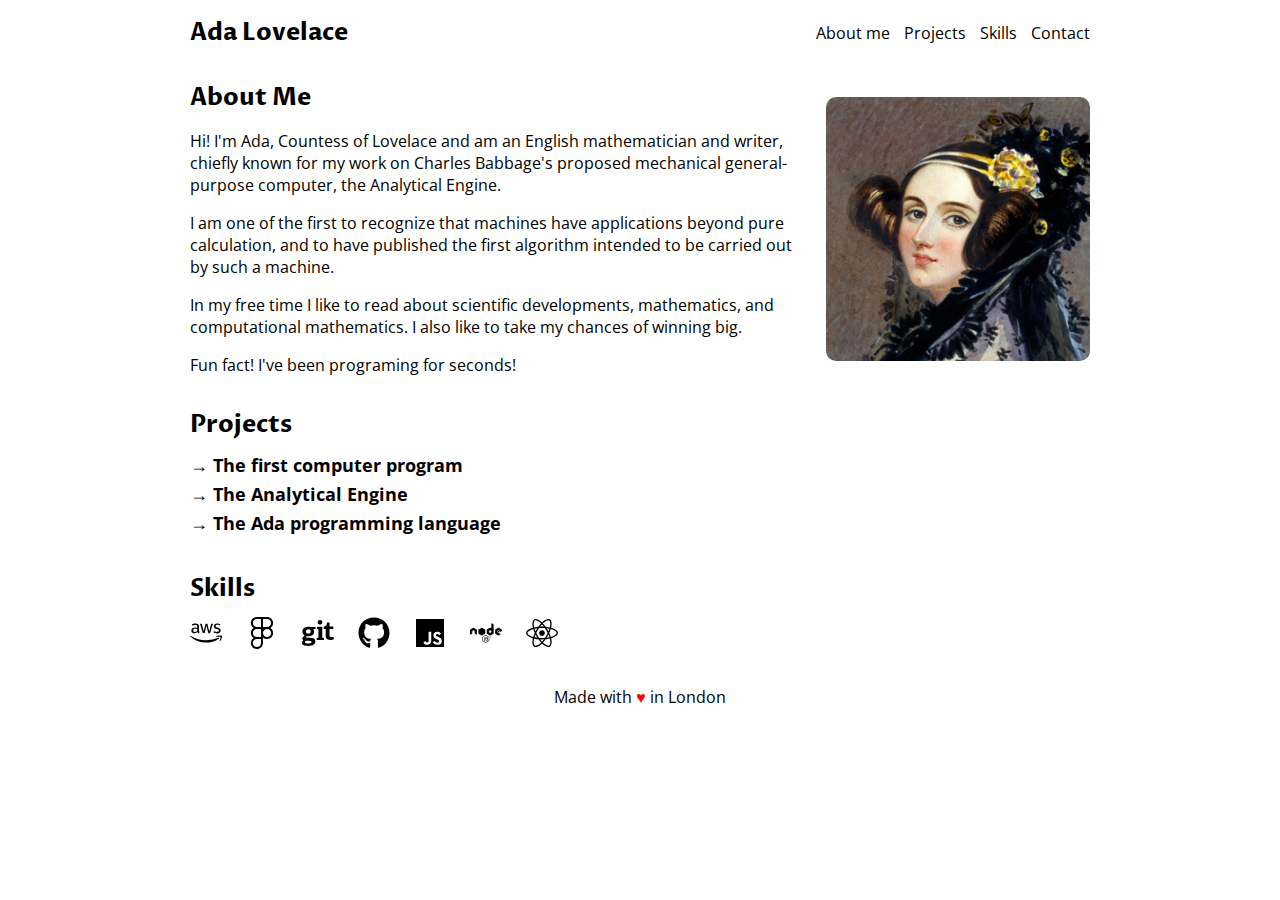
<file: index.html>
<!DOCTYPE html>
<html lang="en">
  <head>
    <meta charset="UTF-8" />
    <meta http-equiv="X-UA-Compatible" content="IE=edge" />
    <meta name="viewport" content="width=device-width, initial-scale=1.0" />
    <link rel="stylesheet" href="./style.css" />
    <title>My Portfolio</title>
  </head>
  <body>
    <!-- Header and nav -->
    <header class="container">
      <a href="#"><h1>Ada Lovelace</h1></a>
      <nav>
        <ul>
          <li><a href="#about-me">About me</a></li>
          <li><a href="#projects">Projects</a></li>
          <li><a href="#skills">Skills</a></li>
          <li><a href="./contact.html">Contact</a></li>
        </ul>
      </nav>
    </header>

    <!-- Main content -->
    <main>
      <!-- About me section -->
      <section id="about-me" class="container">
        <div class="about-me-left">
          <h2>About Me</h2>
          <p>
            Hi! I'm Ada, Countess of Lovelace and am an English mathematician
            and writer, chiefly known for my work on Charles Babbage's proposed
            mechanical general-purpose computer, the Analytical Engine.
          </p>
          <p>
            I am one of the first to recognize that machines have applications
            beyond pure calculation, and to have published the first algorithm
            intended to be carried out by such a machine.
          </p>
          <p>
            In my free time I like to read about scientific developments,
            mathematics, and computational mathematics. I also like to take my
            chances of winning big.
          </p>
          <p>
            Fun fact! I've been programing for
            <span id="time"></span> seconds!
          </p>
        </div>
        <div class="about-me-right">
          <img src="./assets/ada-lovelace.jpeg" alt="Ada Lovelace" />
        </div>
      </section>

      <!-- Projects section -->
      <section id="projects" class="container">
        <h2>Projects</h2>

        <!-- Project 1 -->
        <div id="project1">
          <h3>→ The first computer program</h3>
          <figure id="fig1" href="#">
            <img
              src="./assets/Diagram_for_the_computation_of_Bernoulli_numbers.jpg"
              alt="analytical machine"
            />
            <figcaption>
              The world's first computer program for computing Bernoulli
              numbers.
            </figcaption>
          </figure>
        </div>

        <!-- Project 2 -->
        <div id="project2">
          <h3>→ The Analytical Engine</h3>

          <figure id="fig2" href="#">
            <img
              src="./assets/analyticalmachine_babbage_london.jpg"
              alt="analytical machine"
            />
            <figcaption>
              I helped Charles Babbage on topics ranging from math to
              computation that helped the development of the Analytical Engine.
            </figcaption>
          </figure>
        </div>

        <!-- Project 3 -->
        <div id="project3">
          <h3>→ The Ada programming language</h3>

          <figure id="fig3" href="#">
            <img
              src="./assets/220px-Ada_Mascot_with_slogan.svg.png"
              alt="analytical machine"
            />
            <figcaption>
              My work inspired the United States Department of Defense to name
              their new programming language after me.
            </figcaption>
          </figure>
        </div>
      </section>

      <!-- Skills section -->
      <section id="skills" class="container">
        <h2>Skills</h2>
        <a href="#"><img src="./assets/aws.svg" alt="" /></a>
        <a href="#"><img src="./assets/figma.svg" alt="" /></a>
        <a href="#"><img src="./assets/git.svg" alt="" /></a>
        <a href="#"><img src="./assets/github.svg" alt="" /></a>
        <a href="#"><img src="./assets/js.svg" alt="" /></a>
        <a href="#"><img src="./assets/node.svg" alt="" /></a>
        <a href="#"><img src="./assets/react.svg" alt="" /></a>
      </section>

      <!-- Footer -->
      <footer class="container">
        <p>Made with <span>♥</span> in London</p>
      </footer>
    </main>

    <!-- Script -->
    <script src="./script.js"></script>
  </body>
</html>
</file>
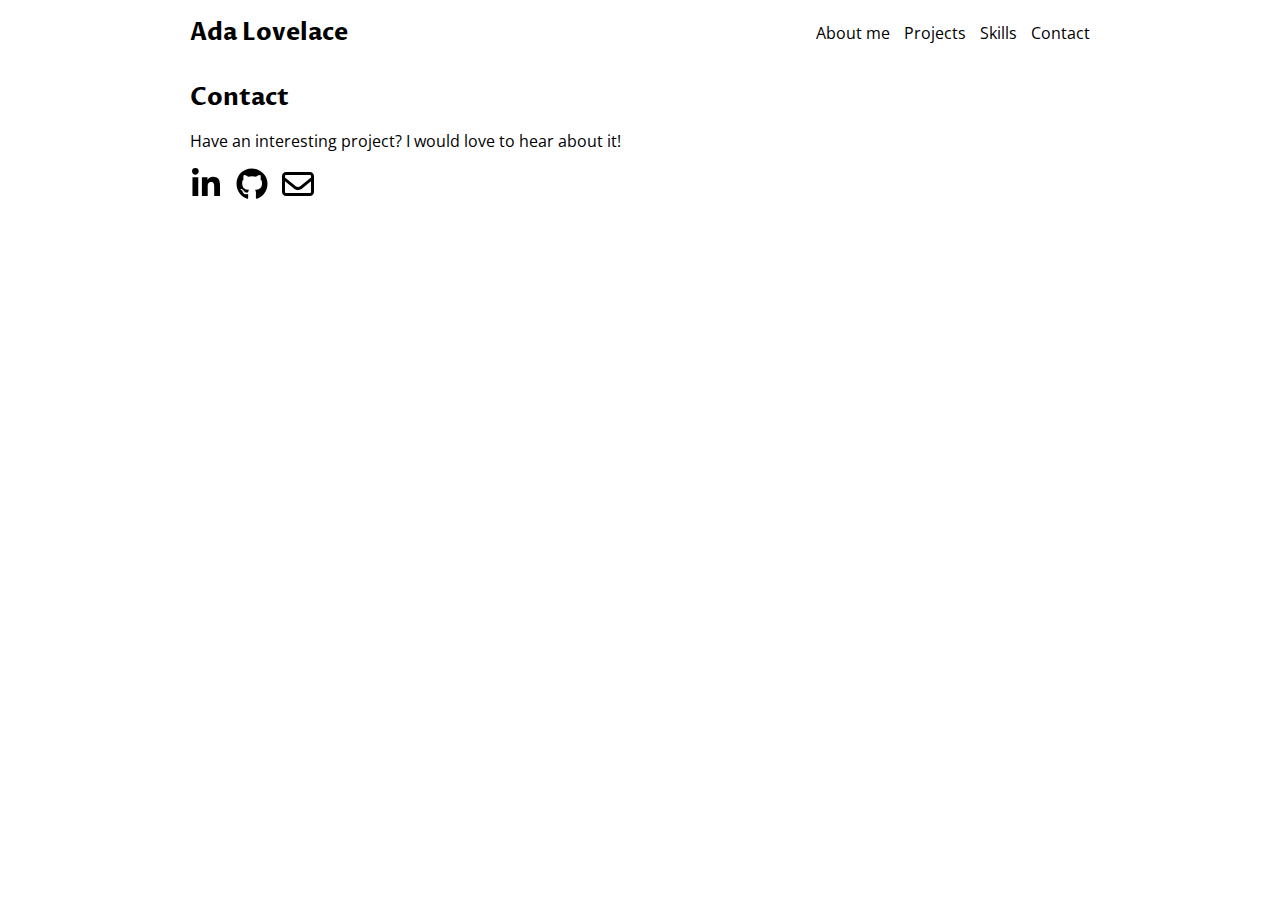
<file: contact.html>
<!DOCTYPE html>
<html lang="en">
  <head>
    <meta charset="UTF-8" />
    <meta http-equiv="X-UA-Compatible" content="IE=edge" />
    <meta name="viewport" content="width=device-width, initial-scale=1.0" />
    <link rel="stylesheet" href="./style.css" />
    <title>My Portfolio | Contact</title>
  </head>
  <body>
    <!-- Header and nav -->
    <header class="container">
      <a href="/"><h1>Ada Lovelace</h1></a> 
      <nav>
        <ul>
          <li><a href="/#about-me">About me</a></li>
          <li><a href="/#projects">Projects</a></li>
          <li><a href="/#skills">Skills</a></li>
          <li><a href="#">Contact</a></li>
        </ul>
      </nav>
    </header>

    <!-- Main -->
    <main class="container contact">
        <h2>Contact</h2>
        <p>Have an interesting project? I would love to hear about it!</p>
        <a href="#"><img src="./assets/linkedin-in.svg" alt=""></a>
        <a href="#"><img src="./assets/github.svg" alt=""></a>
        <a href="#"><img src="./assets/envelope-regular.svg" alt=""></a>
    </main>    

    </main>
  </body>
</html>
</file>
<file: style.css>
@import url("https://fonts.googleapis.com/css2?family=Open+Sans&family=Proza+Libre:wght@400;600;700&display=swap");
* {
  -webkit-box-sizing: border-box;
          box-sizing: border-box;
  margin: 0;
  padding: 0;
}

body {
  font-family: 'Open Sans', sans-serif;
  font-size: 16px;
}

h1,
h2 {
  font-family: 'Proza Libre', sans-serif;
  font-size: 24px;
  font-weight: bold;
}

a {
  text-decoration: none;
  color: black;
}

a:hover {
  color: blue;
}

img {
  max-width: 100%;
}

.container {
  width: 900px;
  margin: 0 auto;
  padding: 16px 0;
}

header {
  display: -webkit-box;
  display: -ms-flexbox;
  display: flex;
  -webkit-box-pack: justify;
      -ms-flex-pack: justify;
          justify-content: space-between;
  -webkit-box-align: center;
      -ms-flex-align: center;
          align-items: center;
}

header li {
  list-style: none;
  display: inline;
  margin-left: 10px;
}

header li:hover {
  color: blue;
}

header li:active {
  font-weight: bold;
}

@media screen and (max-width: 750px) {
  .container {
    width: 343px;
  }
  header {
    -webkit-box-orient: vertical;
    -webkit-box-direction: normal;
        -ms-flex-direction: column;
            flex-direction: column;
    -webkit-box-align: start;
        -ms-flex-align: start;
            align-items: flex-start;
  }
  header ul {
    margin-top: 10px;
  }
  header li {
    margin-left: 0;
    margin-right: 10px;
  }
}

#about-me {
  display: -webkit-box;
  display: -ms-flexbox;
  display: flex;
  -webkit-box-pack: justify;
      -ms-flex-pack: justify;
          justify-content: space-between;
}

.about-me-left {
  width: 70%;
}

.about-me-left p {
  margin-top: 16px;
}

.about-me-right {
  display: -webkit-box;
  display: -ms-flexbox;
  display: flex;
  -webkit-box-align: center;
      -ms-flex-align: center;
          align-items: center;
  width: 30%;
  margin-left: 20px;
}

.about-me-right img {
  border-radius: 10px;
}

@media screen and (max-width: 1110px) {
  .container {
    width: 720px;
  }
}

@media screen and (max-width: 750px) {
  .container {
    width: 343px;
  }
  #about-me {
    -webkit-box-orient: vertical;
    -webkit-box-direction: normal;
        -ms-flex-direction: column;
            flex-direction: column;
  }
  .about-me-left {
    width: 100%;
  }
  .about-me-right {
    width: 300px;
    margin-left: 0;
    margin-top: 20px;
  }
}

#projects h2 {
  margin-bottom: 12px;
}

#project1,
#project2,
#project3 {
  cursor: pointer;
  margin-bottom: 5px;
}

#project1 h3,
#project2 h3,
#project3 h3 {
  font-size: 18px;
}

#project1 img,
#project2 img,
#project3 img {
  width: 435px;
  margin-top: 10px;
}

#project1 figcaption,
#project2 figcaption,
#project3 figcaption {
  color: gray;
  padding: 16px 0;
  font-size: 16px;
}

@media screen and (max-width: 750px) {
  #projects img {
    width: 191px;
  }
}

#skills {
  padding: 16px 0;
}

#skills h2 {
  margin-bottom: 12px;
}

#skills img {
  width: 32px;
  height: 32px;
  margin-right: 20px;
}

footer {
  text-align: center;
}

footer span {
  color: red;
}

.contact img {
  width: 32px;
  height: 32px;
  margin-right: 10px;
}

.contact p {
  margin: 16px 0;
}
/*# sourceMappingURL=style.css.map */
</file>
